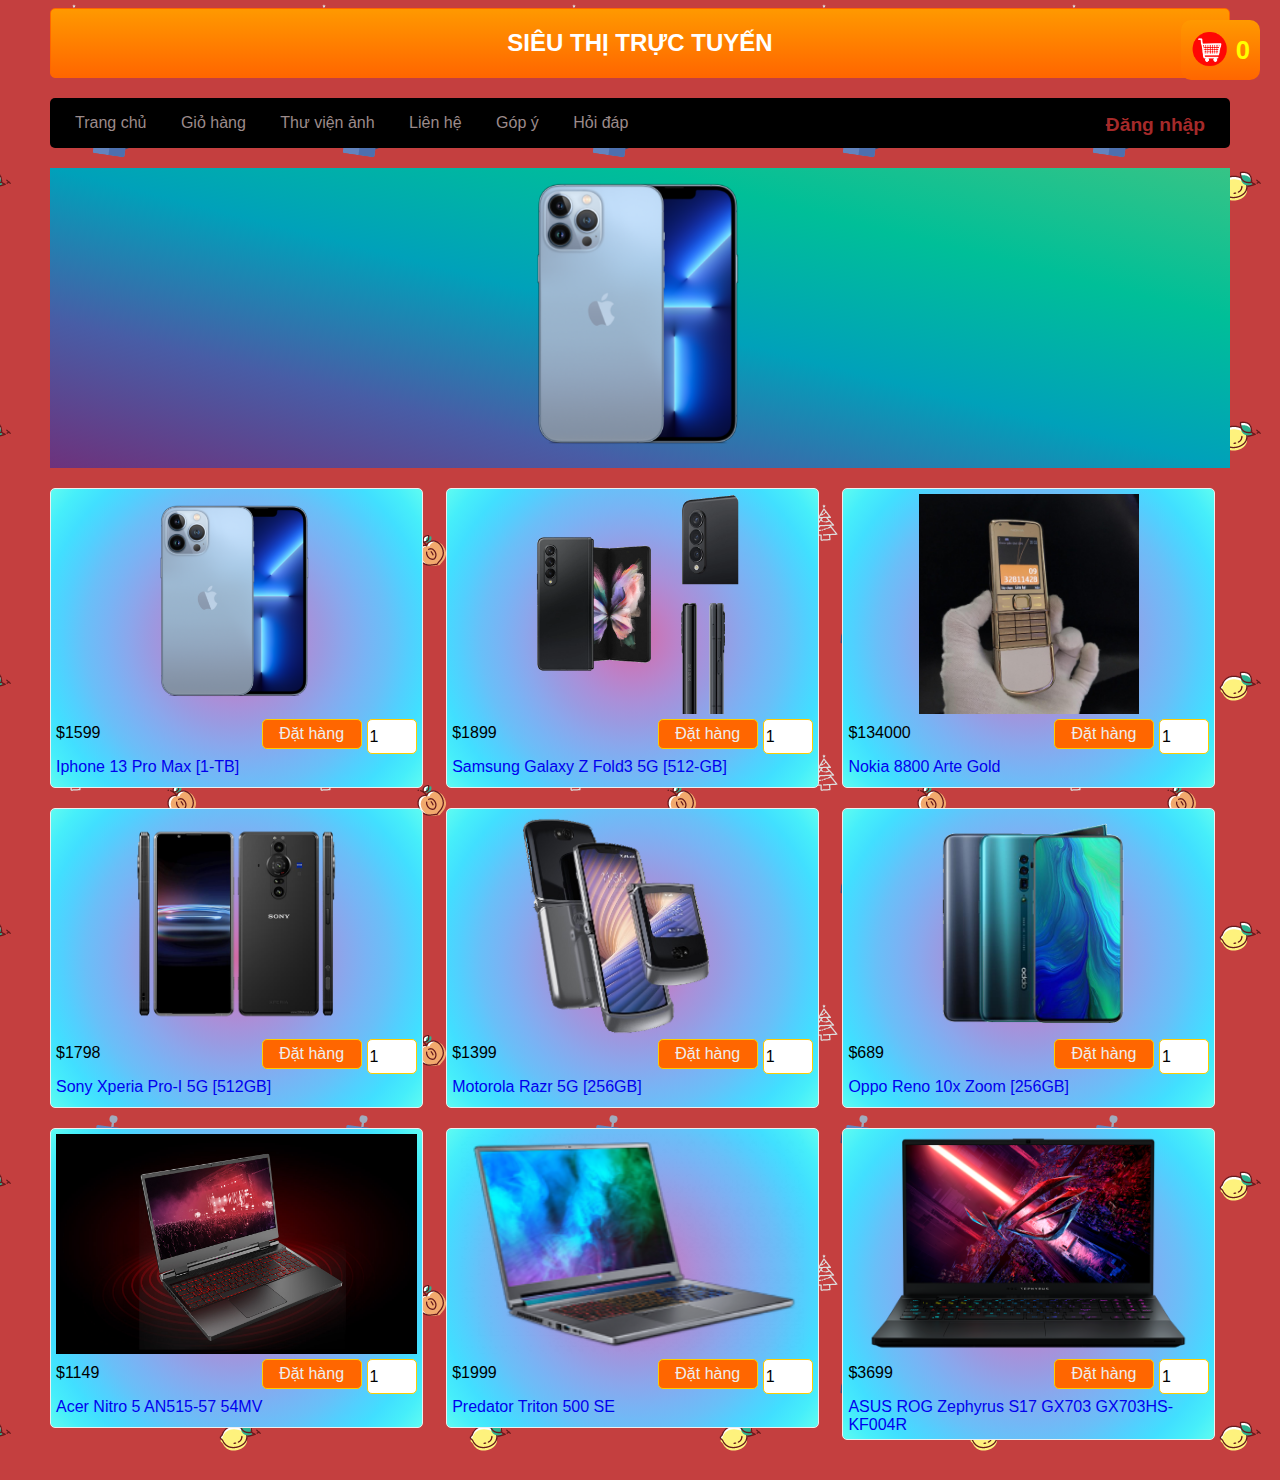
<file: index.html>
<!DOCTYPE html>
<html lang="en">
<head>
    <meta charset="UTF-8">
    <title>Shopping Cart</title>
    <link rel="stylesheet" href="style.css">
    <script src="js/cart.js"></script>
    <script src="js/slideshow.js"></script>
    <script src="js/login.js"></script>
</head>
<body onload="showcountsp(); loadAnh(); login();">
    <div class="giohang">
        <a onclick="showcart();"><img src="images/cart.png"><span id="countsp">0</span></a>
    </div>
    <div id="showcart">
        <table>
            <tr>
                <th style="width: 10px;">STT</th>
                <th>Hình</th>
                <th>Tên sản phẩm</th>
                <th>Đơn giá</th>
                <th>Số lượng</th>
                <th>Thành tiền ($)</th>
            </tr>
            <tbody id="mycart">
            </tbody>
            <tr>
                <a href="thanhtoan.html"><button type="button" class="thanhtoan" style="width: 300px; height: 50px; border-radius: 8px; margin: 10px 35%; font-weight: bolder;">Chốt đơn và thanh toán</button></a>
            </tr>
        </table>
    </div>
    <div class="boxcenter">
        <div class="row mb header">
            <h1> SIÊU THỊ TRỰC TUYẾN</h1>
        </div>

        <div class="row mb menu">
            <ul>
                <li><a href="index.html">Trang chủ</a></li>
                <li><a href="thanhtoan.html">Giỏ hàng</a></li>
                <li><a href="Gallery/Gallery.html">Thư viện ảnh</a></li>
                <li><a href="#">Liên hệ</a></li>
                <li><a href="#">Góp ý</a></li>
                <li><a href="#">Hỏi đáp</a></li>
                <li style="float: right;"><a href="Form/FormAngular.html" id="login" onclick="logout()" style="font-weight: bolder; font-size: larger;"></a></li>
            </ul>
        </div>
        <div class="row mb ">
            <div class="row">
                <div class="banner mb">
                    <img src="images/0.png" id="Anh">
                </div>
            </div>
            <div class="row">
                <div class="boxsp mr">
                    <div class="row img"><img src="images/0.png" alt=""></div>
                    <p>$<span>1599</span></p>
                    <a href="#">Iphone 13 Pro Max [1-TB]</a>
                    <input type="number" name="soluong" min="1" max="10" value="1">
                    <button onclick="themvaogiohang(this)">Đặt hàng</button>
                </div>
                <div class="boxsp mr">
                    <div class="row img"><img src="images/1.png" alt=""></div>
                    <p>$<span>1899</span></p>
                    <a href="#">Samsung Galaxy Z Fold3 5G [512-GB]</a>
                    <input type="number" name="soluong" min="1" max="10" value="1">
                    <button onclick="themvaogiohang(this)">Đặt hàng</button>
                </div>
                <div class="boxsp ">
                    <div class="row img"><img src="images/2.png" alt=""></div>
                    <p>$<span>134000</span></p>
                    <a href="#">Nokia 8800 Arte Gold</a>
                    <input type="number" name="soluong" min="1" max="10" value="1">
                    <button onclick="themvaogiohang(this)">Đặt hàng</button>
                </div>
                <div class="boxsp mr">
                    <div class="row img"><img src="images/3.png" alt=""></div>
                    <p>$<span>1798</span></p>
                    <a href="#">Sony Xperia Pro-I 5G [512GB]</a>
                    <input type="number" name="soluong" min="1" max="10" value="1">
                    <button onclick="themvaogiohang(this)">Đặt hàng</button>
                </div>
                <div class="boxsp mr">
                    <div class="row img"><img src="images/4.png"></div>
                    <p>$<span>1399</span></p>
                    <a href="#">Motorola Razr 5G [256GB]</a>
                    <input type="number" name="soluong" min="1" max="10" value="1">
                    <button onclick="themvaogiohang(this)">Đặt hàng</button>
                </div>
                <div class="boxsp ">
                    <div class="row img"><img src="images/5.png" alt=""></div>
                    <p>$<span>689</span></p>
                    <a href="#">Oppo Reno 10x Zoom [256GB]</a>
                    <input type="number" name="soluong" min="1" max="10" value="1">
                    <button onclick="themvaogiohang(this)">Đặt hàng</button>
                </div>
                <div class="boxsp mr">
                    <div class="row img"><img src="images/6.png" alt=""></div>
                    <p>$<span>1149</span></p>
                    <a href="#">Acer Nitro 5 AN515-57 54MV</a>
                    <input type="number" name="soluong" min="1" max="10" value="1">
                    <button onclick="themvaogiohang(this)">Đặt hàng</button>
                </div>
                <div class="boxsp mr">
                    <div class="row img"><img src="images/7.png" alt=""></div>
                    <p>$<span>1999</span></p>
                    <a href="#">Predator Triton 500 SE</a>
                    <input type="number" name="soluong" min="1" max="10" value="1">
                    <button onclick="themvaogiohang(this)">Đặt hàng</button>
                </div>
                <div class="boxsp ">
                    <div class="row img"><img src="images/8.png" alt=""></div>
                    <p>$<span>3699</span></p>
                    <a href="#">ASUS ROG Zephyrus S17 GX703 GX703HS-KF004R</a>
                    <input type="number" name="soluong" min="1" max="10" value="1">
                    <button onclick="themvaogiohang(this)">Đặt hàng</button>
                </div>
            </div>
        </div>
    </div>
    <script src="js/cart.js"></script>
</body>
</html>
</file>
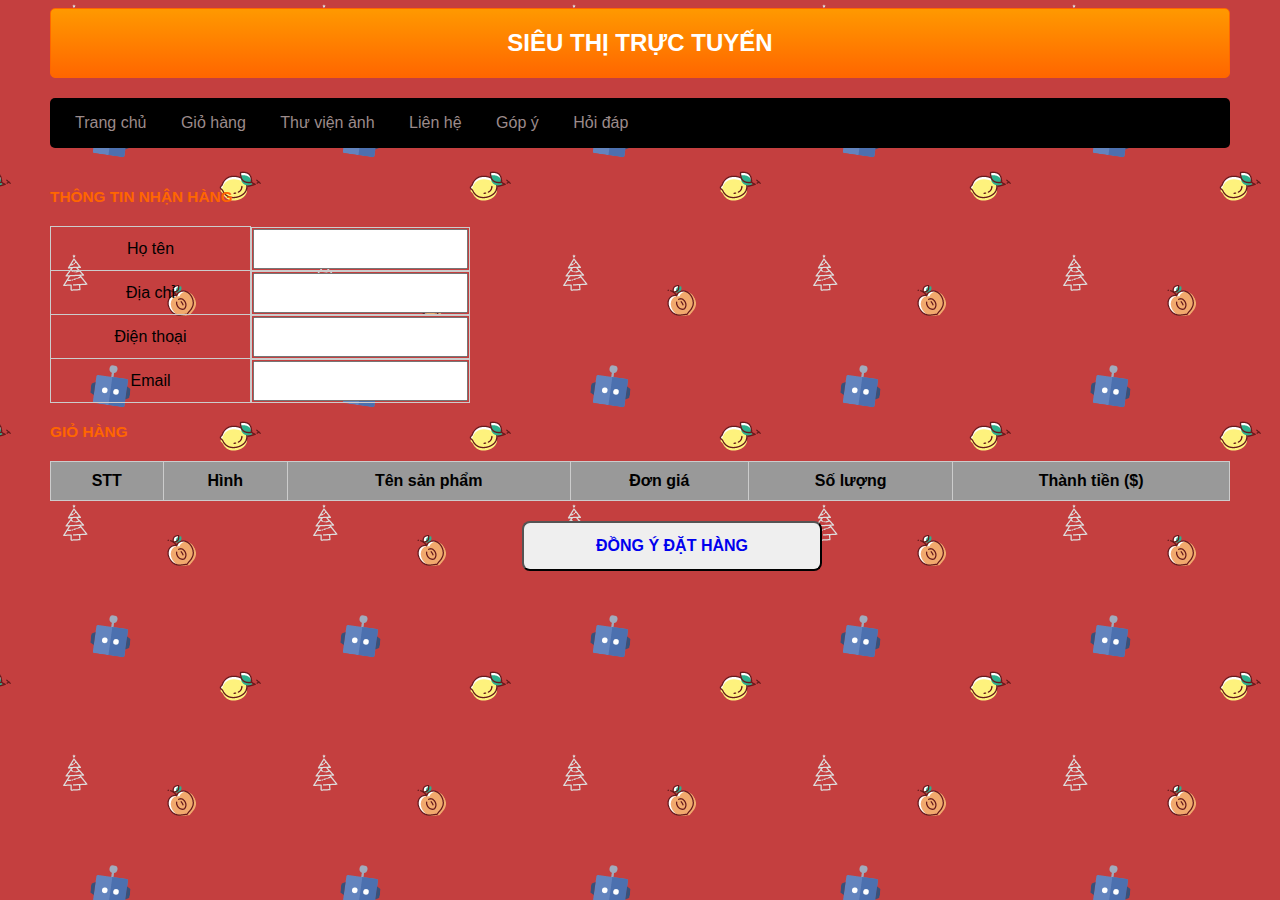
<file: thanhtoan.html>
<!DOCTYPE html>
<html lang="en">

<head>
    <meta charset="UTF-8">
    <title>Thanh toán</title>
    <link rel="stylesheet" href="style.css">
    <script src="js/cart.js"></script>
    <script src="js/checkform.js"></script>
    <script src="js/login.js"></script>
</head>

<body onload="laydon(); login();">
    <div class="boxcenter">
        <div class="row mb header">
            <h1> SIÊU THỊ TRỰC TUYẾN</h1>
        </div>
        <div class="row mb menu">
            <ul>
                <li><a href="index.html">Trang chủ</a></li>
                <li><a href="thanhtoan.html">Giỏ hàng</a></li>
                <li><a href="Gallery/Gallery.html">Thư viện ảnh</a></li>
                <li><a href="#">Liên hệ</a></li>
                <li><a href="#">Góp ý</a></li>
                <li><a href="#">Hỏi đáp</a></li>
                <li style="float: right;"><a href="Form/FormAngular.html" id="login" onclick="logout()" style="font-weight: bolder; font-size: larger;"></a></li>
            </ul>
        </div>
        <div class="row mb ">
            <div class="row">
                <h1>THÔNG TIN NHẬN HÀNG</h1>
                <table class="thongtinnhanhang">
                    <tr>
                        <td style="width: 200px; height: 40px;">Họ tên</td>
                        <td style="float: left;"><input type="text" id="hoten" style="width: 100%; height: 40px;"></td>
                    </tr>
                    <tr>
                        <td style="width: 200px; height: 40px;">Địa chỉ</td>
                        <td style="float: left;"><input type="text" id="diachi" style="width: 100%; height: 40px;"></td>
                    </tr>
                    <tr>
                        <td style="width: 200px; height: 40px;">Điện thoại</td>
                        <td style="float: left;"><input type="number" id="dienthoai" style="width: 100%; height: 40px;"></td>
                    </tr>
                    <tr>
                        <td style="width: 200px; height: 40px;">Email</td>
                        <td style="float: left;"><input type="email" id="email" style="width: 100%; height: 40px;"></td>
                    </tr>
                </table>
            </div>
            <div class="row mb">
                <h1>GIỎ HÀNG</h1>
                <table>
                    <tr>
                        <th>STT</th>
                        <th>Hình</th>
                        <th>Tên sản phẩm</th>
                        <th>Đơn giá</th>
                        <th>Số lượng</th>
                        <th>Thành tiền ($)</th>
                    </tr>
                    <tbody id="mycart">

                    </tbody>
                </table>
            </div>
            <div class="row mb">
                <button class="dongy" type="submit" onclick="return check();" style="width: 300px; height: 50px; border-radius: 8px; margin: 0 40%; font-weight: bolder;"><a href="index.html">ĐỒNG Ý ĐẶT HÀNG</a></button>
            </div>
        </div>

        <script>
            var HoTen = sessionStorage.getItem("HoTen");
            var Email = sessionStorage.getItem("Email");
            document.getElementById("hoten").value = HoTen;
            document.getElementById("email").value = Email;
        </script>
</body>
</html>
</file>
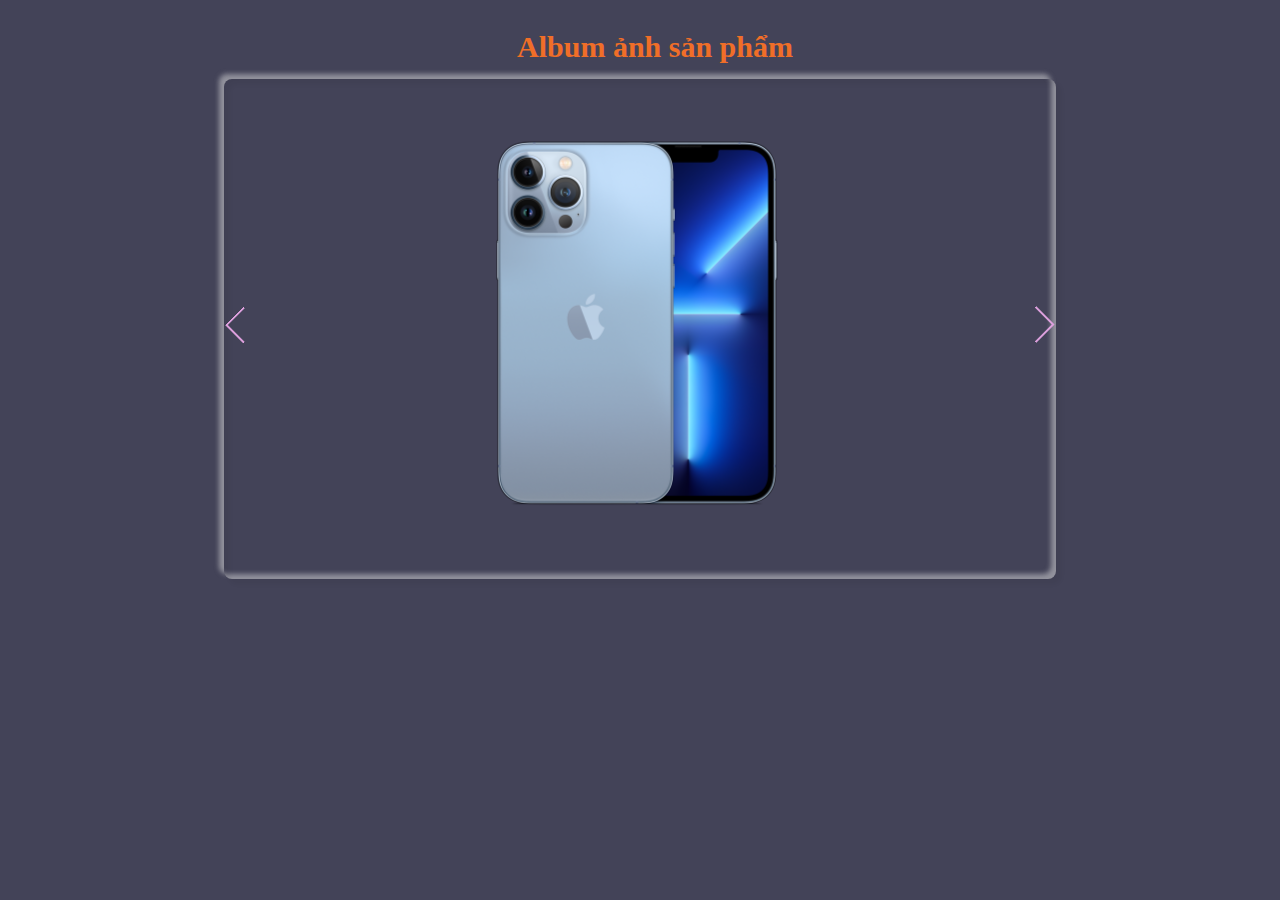
<file: Gallery/Gallery.html>
<!DOCTYPE html>
<html lang="en">
<head>
    <meta charset="UTF-8">
    <link rel="stylesheet" href="Gallery.css">
    <script src="Gallery.js"></script>
    <title>Bộ sưu tập ảnh</title>
</head>
<body onload="loadAnh()">
    <div class="album">
        <div class="tittle">Album ảnh sản phẩm</div>
        <div class="picture">
            <img src="https://anlavn.github.io/ASM-Web1042/images/0.png" id="Anh">
            <a class="arrow arrow-left"  title="Back" id="Back" onclick="Back()"></a>
            <a class="arrow arrow-right" title="Next" id="Next" onclick="Next()"></a>
        </div>

    </div>
</body>
</html>
</file>
<file: style.css>
* {
    box-sizing: border-box;
    font-family: sans-serif;
    font-size: 1em;
}
body{
    background-image: url("images/backround.png");
}

.boxcenter {
    width: 1180px;
    margin: 0 auto;
}

.row {
    float: left;
    width: 100%;
}

.demo {
    background-color: antiquewhite;
    min-height: 100px;
}

.header {
    background-image: linear-gradient(#F90, #F60);
    border: 1px #F60 solid;
    color: rgb(65, 61, 61);
    border-radius: 5px;
}

a {
    text-decoration: none;
}

.giohang {
    position: fixed;
    border-radius: 10px;
    right: 20px;
    top: 20px;
    height: 60px;
    background-image: linear-gradient(#F90, #F60);
    padding: 10px;
    z-index: 5;
}

.giohang img {
    width: 40px;
    float: left;
    margin-right: 5px;
}

.giohang span {
    font-weight: bold;
    font-size: 2vw;
    color: yellow;
    height: 40px;
    line-height: 40px;
}

#showcart {
    position: fixed;
    border-radius: 10px;
    right: 20px;
    top: 80px;
    padding: 10px;
    background-color: #EEE;
    border: 1px solid #CCC;
    z-index: 4;
}

.footer {
    background-color: #F90;
    border: 1px #F60 solid;
    color: #FFF;
    font-size: 0.8vw;
    border-radius: 5px;
    padding: 20px;
}

.header h1 {
    margin: 20px;
    font-size: 1.5em;
    color: #FFF;
    text-align: center;
}

h1 {
    margin: 20px 0px;
    font-size: 1.2vw;
    color: #F60;
}

.menu {
    background-color: black;
    color: #CCC;
    border-radius: 5px;
}

.banner {
    height: 300px;
    width: 100%;
    text-align: center;
    background-image: linear-gradient(to right top, #6d327c, #485DA6, #00a1ba, #00BF98, #36C486);
}

.banner img {
    height: 300px;
}

.boxsp {
    float: left;
    width: calc(32% - 5px);
    min-height: 300px;
    border: 1px #EEE solid;
    border-radius: 5px;
    margin-bottom: 20px;
    position: relative;
    padding: 5px;
    background-image: radial-gradient(circle, #d16ba5, #c777b9, #ba83ca, #aa8fd8, #9a9ae1, #8aa7ec, #79b3f4, #69bff8, #52cffe, #41dfff, #46eefa, #5ffbf1);
}

.boxsp input {
    width: 50px;
    height: 35px;
    position: absolute;
    right: 5px;
    top: 230px;
    border-radius: 5px;
    border: 1px #FC0 solid;
}

.boxsp button {
    width: 100px;
    position: absolute;
    right: 60px;
    top: 230px;
    background-color: #FF6600;
    border-radius: 5px;
    border: 1px #FC0 solid;
    padding: 5px 0px;
    color: #EEE;
}
button:hover, .giohang:hover{
    cursor: pointer;
    background-color: #69bff8;
}
button:active, .giohang:active{
    transform: scale(0.9);
}

.boxsp .img {
    min-height: 230px;
    text-align: center;
}

.img img {
    height: 220px;
    max-width: 100%;
    object-fit: cover;
    
}

.menu ul {
    padding: 0px 10px;
}

.menu ul li {
    list-style-type: none;
    display: inline;
    padding: 0px 15px;
}

.menu ul li a {
    color: rgb(156, 139, 139);
    text-decoration: none;
    transition: 0.2s;
}

.menu ul li a:hover {
    color: white;
    text-decoration: underline;
}


/* giỏ hàng */

table {
    width: 100%;
    border-collapse: collapse;
}

th {
    background-color: #999;
    padding: 10px;
}

th,
td {
    border: 1px #CCC solid;
    text-align: center;
}

td div {
    width: calc(100% - 20px);
    padding: 0px 10px;
    text-align: right;
}

th div {
    width: calc(100% - 10px);
    padding: 0px 5px;
    text-align: right;
    font-size: 1.5rem;
}

td img {
    width: 100px;
}

.mb {
    margin-bottom: 20px;
}

.mb10 {
    margin-bottom: 10px;
}

.mr {
    margin-right: 2%;
}
</file>
<file: Gallery/Gallery.css>
body{
  margin: 0;
  padding: 0;
  background-color: rgb(67, 67, 88);
  width: 100%;
}

div.album{
  position: relative;
  width: 65%;
  margin: 30px auto;
  text-align: center;
}
div.album>div.tittle{
  width: 100%;
  margin: 15px;
  display: flex;
  font-size: 30px;
  font-weight: bolder;
  color: rgb(240, 110, 40);
  justify-content: center;
}
div.album>.picture{
  position: relative;
  width: 100%;
  margin: 0px auto;
  padding: 0;
  border-radius: 8px;
  height: 500px;
  box-shadow: inset 5px 5px 5px rgba(0, 0, 0, 0.05),
              inset -5px -5px 5px rgba(225, 225, 225, 0.5),
              5px 5px 5px rgba(0, 0, 0, 0.05),
              -5px -5px 5px rgba(225, 225, 225, 0.5);
}
div.album>.picture>img{
  max-width: 85%;
  max-height: 95%;
  position: absolute;
  top: 50%;
  left: 50%;
  transform: translate(-50%, -50%);
  border-radius: 8px;
}

/* Arrow */
.arrow {
  padding: 0.8rem; /* Arrow size */
  box-shadow: 1px -1px 0 1px plum inset;
  -webkit-box-shadow: 2px -2px plum inset;
  border: solid transparent;
  border-width: 0 0 2rem 2rem;
  transition: 0.2s;
}
.arrow:hover {
  box-shadow: 2px -2px 0 2px orchid inset;
  -webkit-box-shadow: 4px -4px orchid inset;
}
.arrow-up    { transform:rotate(135deg)}
.arrow-right { transform:rotate(225deg)}
.arrow-down  { transform:rotate(-45deg)}
.arrow-left  { transform: rotate(45deg)}

.arrow-left{
  position: absolute;
  margin:-67px 0 0 -67px;
  top: calc(50% + calc(67px / 2));
  left: 35px;
}
.arrow-right{
  position: absolute;
  margin:-67px 0 0 -67px;
  top: calc(50% + calc(67px / 2));
  right: calc(35px - 67px);
}
</file>
